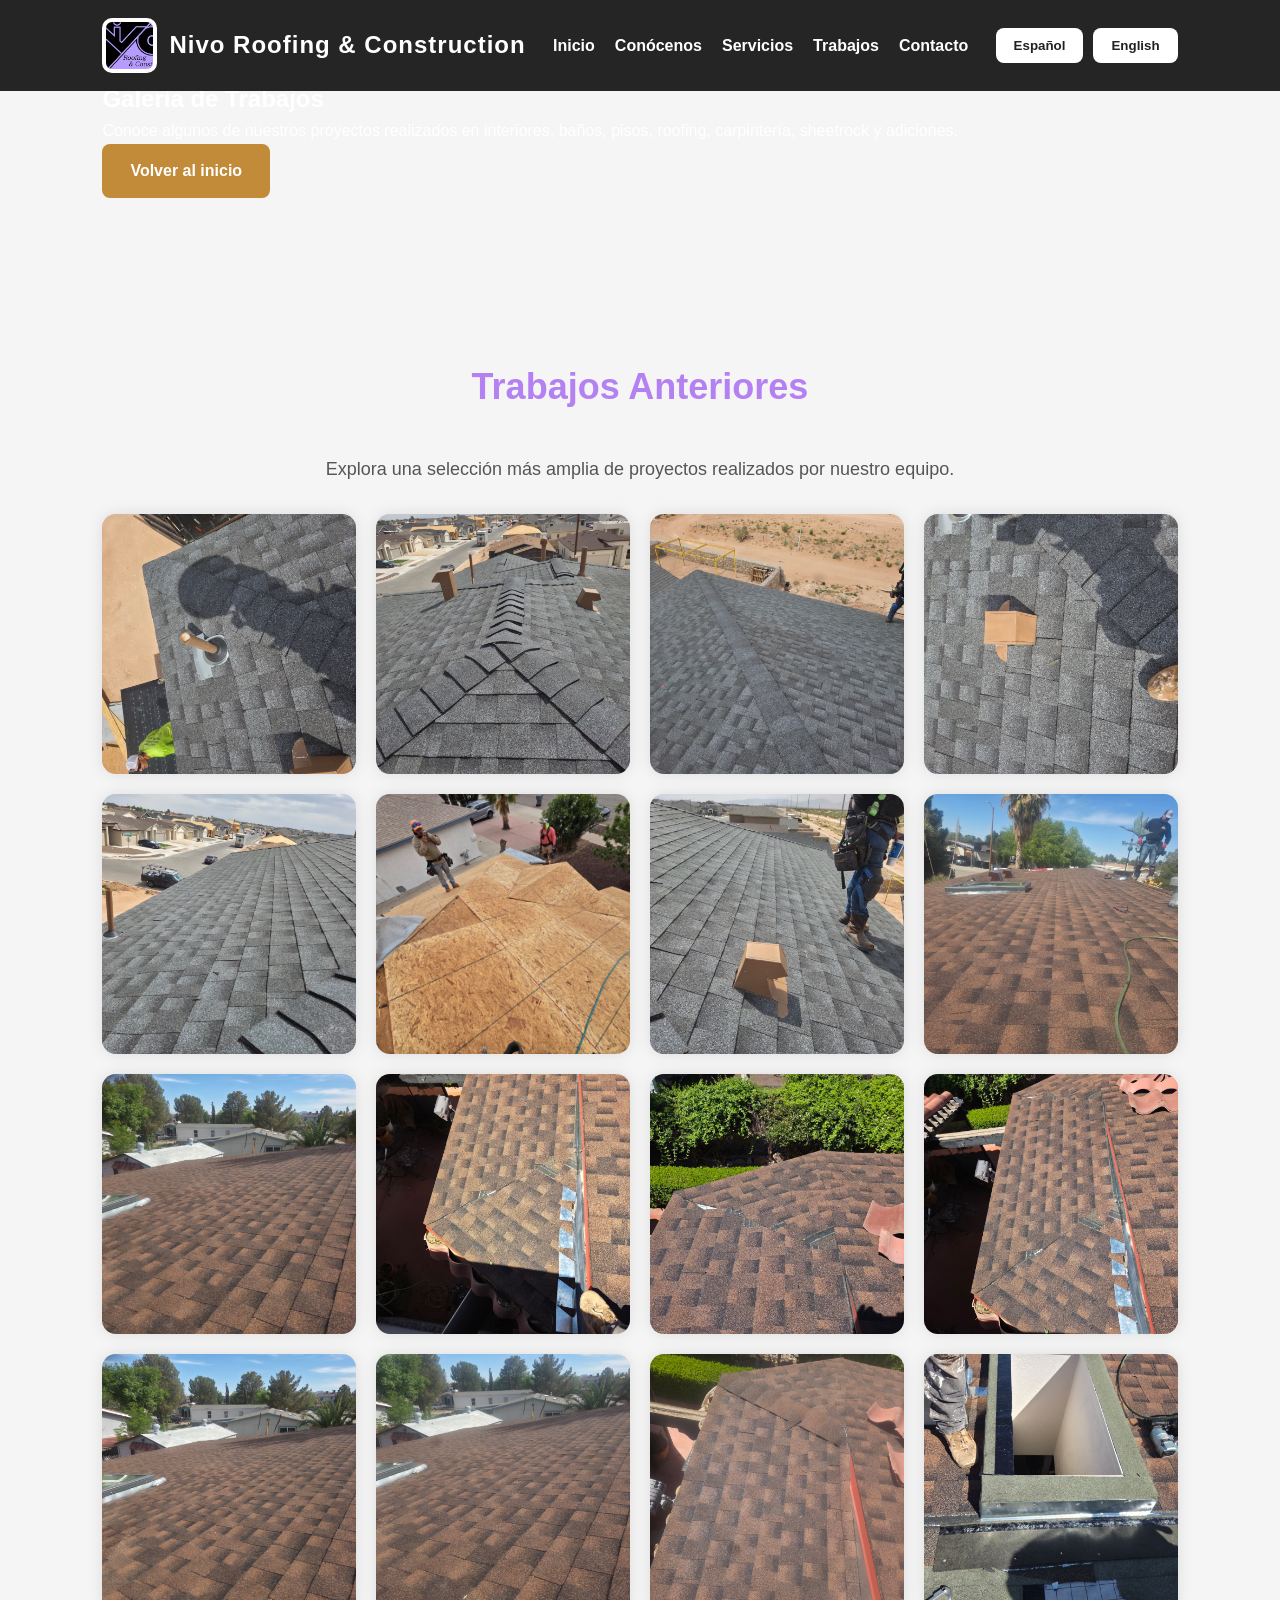
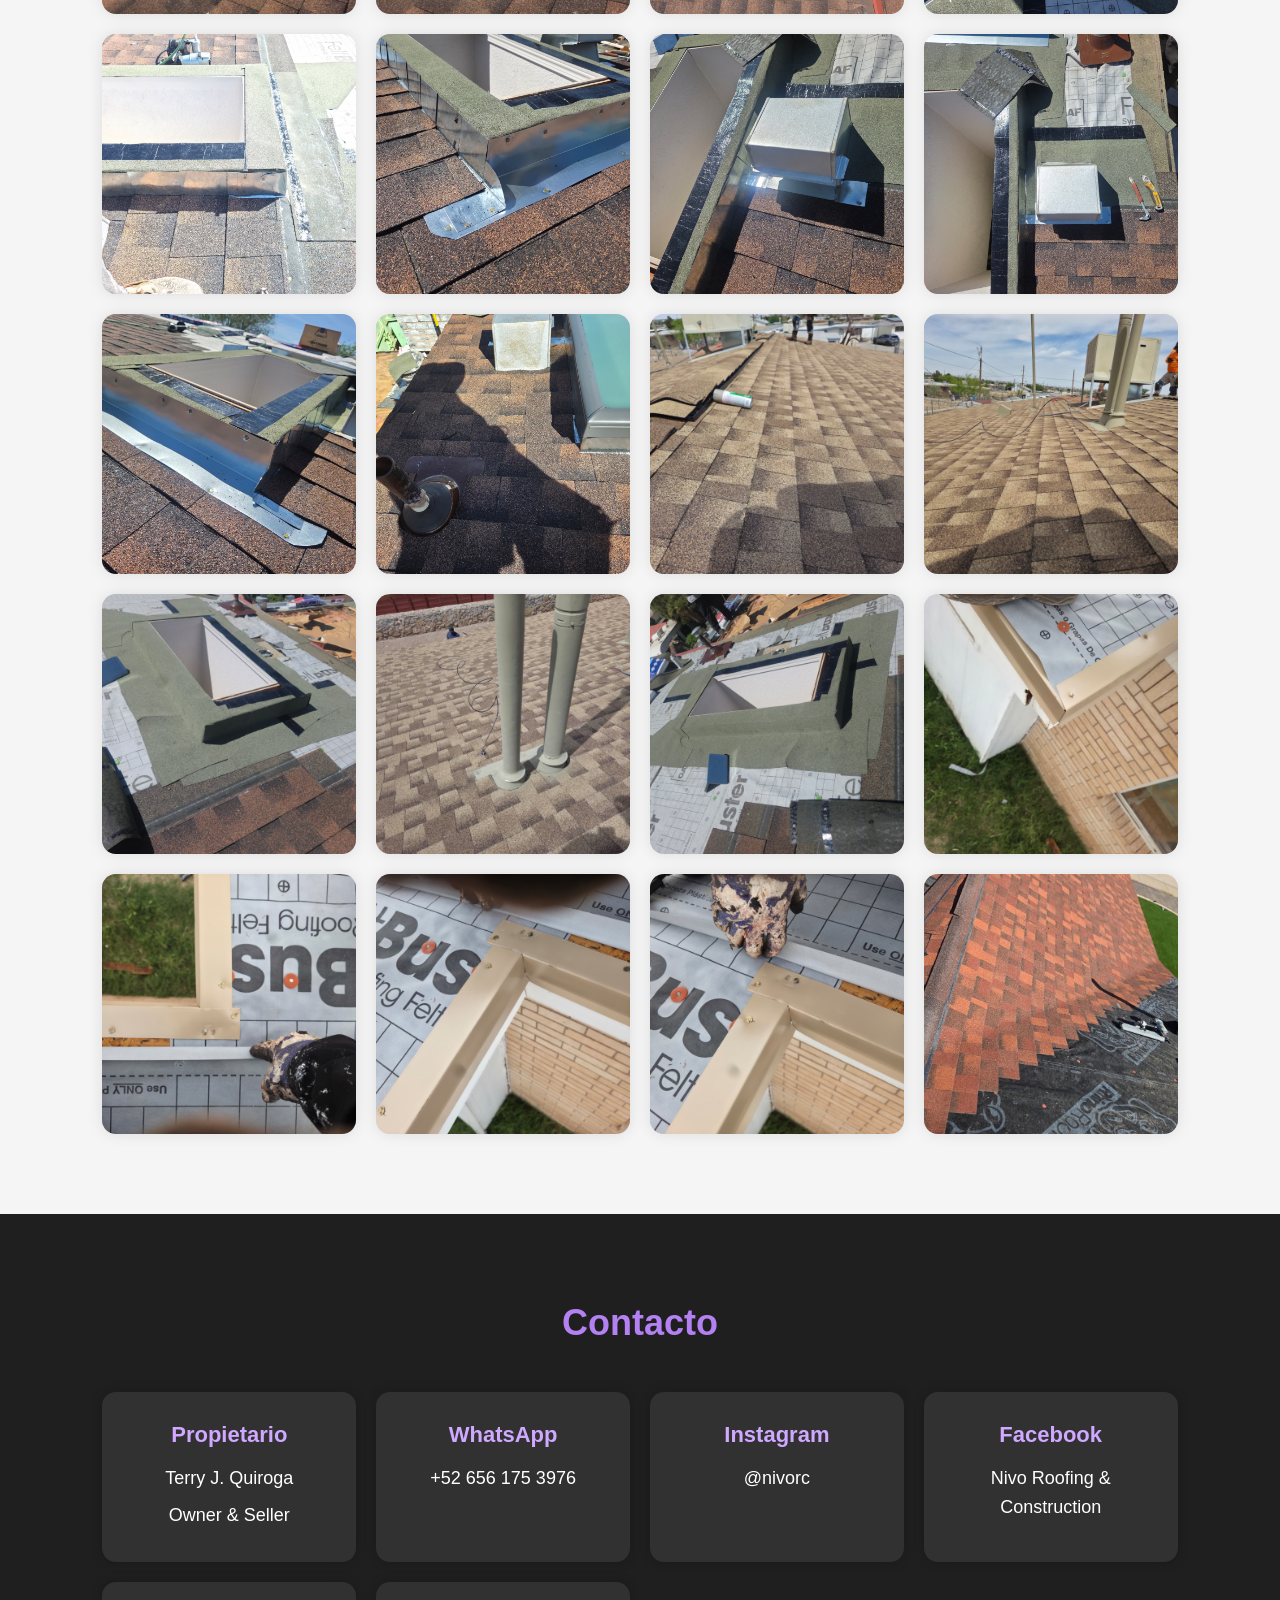
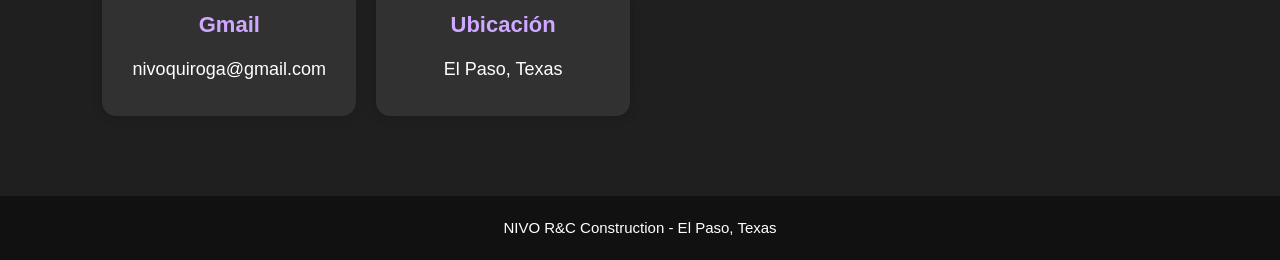
<file: index/galeria.html>
<!DOCTYPE html>
<html lang="es">
<head>
  <meta charset="UTF-8">
  <meta name="viewport" content="width=device-width, initial-scale=1.0">
  <title>Galería | Nivo Roofing & Construction</title>
  <link rel="stylesheet" href="style.css">
  <script src="index.js" defer></script>
</head>
<body>

  <header>
    <div class="topbar">
      <div class="logo">
        <img src="imagenes/logo.jpg" alt="Logo Nivo Roofing & Construction">
        <span>Nivo Roofing & Construction</span>
      </div>

      <nav class="nav-menu">
        <a href="index.html#inicio" id="nav-home">Inicio</a>
        <a href="index.html#conocenos" id="nav-about">Conócenos</a>
        <a href="index.html#servicios" id="nav-services">Servicios</a>
        <a href="galeria.html" id="nav-work">Trabajos</a>
        <a href="index.html#contacto" id="nav-contact">Contacto</a>
      </nav>

      <div class="lang-buttons">
        <button id="btn-es">Español</button>
        <button id="btn-en">English</button>
      </div>
    </div>
  </header>

  <section class="page-hero gallery-page-hero">
    <div class="hero-overlay">
      <h1 id="gallery-page-title">Galería de Trabajos</h1>
      <p id="gallery-page-text">
        Conoce algunos de nuestros proyectos realizados en interiores, baños, pisos, roofing, carpintería, sheetrock y adiciones.
      </p>
      <a href="index.html" class="gallery-button" id="gallery-page-button">Volver al inicio</a>
    </div>
  </section>

  <section class="gallery-page-section">
    <h2 class="section-title" id="gallery-title">Nuestros Trabajos</h2>
    <p class="gallery-subtitle" id="gallery-subtitle">
      Explora una selección más amplia de proyectos realizados por nuestro equipo.
    </p>

    <div class="gallery-grid gallery-grid-large">
      <div class="gallery-item"><img src="imagenes/trabajo1.jpg" alt="Trabajo 1"></div>
      <div class="gallery-item"><img src="imagenes/trabajo2.jpg" alt="Trabajo 2"></div>
      <div class="gallery-item"><img src="imagenes/trabajo3.jpg" alt="Trabajo 3"></div>
      <div class="gallery-item"><img src="imagenes/trabajo4.jpg" alt="Trabajo 4"></div>
      <div class="gallery-item"><img src="imagenes/trabajo5.jpg" alt="Trabajo 5"></div>
      <div class="gallery-item"><img src="imagenes/trabajo6.jpg" alt="Trabajo 6"></div>
      <div class="gallery-item"><img src="imagenes/trabajo7.jpg" alt="Trabajo 7"></div>
      <div class="gallery-item"><img src="imagenes/trabajo8.jpg" alt="Trabajo 8"></div>
      <div class="gallery-item"><img src="imagenes/trabajo9.jpg" alt="Trabajo 9"></div>
      <div class="gallery-item"><img src="imagenes/trabajo10.jpg" alt="Trabajo 10"></div>
      <div class="gallery-item"><img src="imagenes/trabajo11.jpg" alt="Trabajo 11"></div>
      <div class="gallery-item"><img src="imagenes/trabajo12.jpg" alt="Trabajo 12"></div>
      <div class="gallery-item"><img src="imagenes/trabajo13.jpg" alt="Trabajo 13"></div>
      <div class="gallery-item"><img src="imagenes/trabajo14.jpg" alt="Trabajo 14"></div>
      <div class="gallery-item"><img src="imagenes/trabajo15.jpg" alt="Trabajo 15"></div>
      <div class="gallery-item"><img src="imagenes/trabajo16.jpg" alt="Trabajo 16"></div>
      <div class="gallery-item"><img src="imagenes/trabajo17.jpg" alt="Trabajo 17"></div>
      <div class="gallery-item"><img src="imagenes/trabajo18.jpg" alt="Trabajo 18"></div>
      <div class="gallery-item"><img src="imagenes/trabajo19.jpg" alt="Trabajo 19"></div>
      <div class="gallery-item"><img src="imagenes/trabajo20.jpg" alt="Trabajo 20"></div>
      <div class="gallery-item"><img src="imagenes/trabajo21.jpg" alt="Trabajo 21"></div>
      <div class="gallery-item"><img src="imagenes/trabajo22.jpg" alt="Trabajo 22"></div>
      <div class="gallery-item"><img src="imagenes/trabajo23.jpg" alt="Trabajo 23"></div>
      <div class="gallery-item"><img src="imagenes/trabajo24.jpg" alt="Trabajo 24"></div>
      <div class="gallery-item"><img src="imagenes/trabajo25.jpg" alt="Trabajo 25"></div>
      <div class="gallery-item"><img src="imagenes/trabajo26.jpg" alt="Trabajo 26"></div>
      <div class="gallery-item"><img src="imagenes/trabajo27.jpg" alt="Trabajo 27"></div>
      <div class="gallery-item"><img src="imagenes/trabajo28.jpg" alt="Trabajo 28"></div>
      <div class="gallery-item"><img src="imagenes/trabajo29.jpg" alt="Trabajo 29"></div>
      <div class="gallery-item"><img src="imagenes/trabajo30.jpg" alt="Trabajo 30"></div>
      <div class="gallery-item"><img src="imagenes/trabajo31.jpg" alt="Trabajo 31"></div>
      <div class="gallery-item"><img src="imagenes/trabajo32.jpg" alt="Trabajo 32"></div>
    </div>
  </section>

  <section class="contact" id="contacto">
    <h2 class="section-title" id="contact-title">Contacto</h2>

    <div class="contact-container">
      <div class="contact-card">
        <h3 id="owner-title">Propietario</h3>
        <p>Terry J. Quiroga</p>
        <p id="owner-role">Owner & Seller</p>
      </div>

      <div class="contact-card">
        <h3>WhatsApp</h3>
        <p><a href="https://wa.me/526561753976" target="_blank">+52 656 175 3976</a></p>
      </div>

      <div class="contact-card">
        <h3>Instagram</h3>
        <p><a href="https://instagram.com/nivorc" target="_blank">@nivorc</a></p>
      </div>

      <div class="contact-card">
        <h3>Facebook</h3>
        <p>Nivo Roofing & Construction</p>
      </div>

      <div class="contact-card">
        <h3>Gmail</h3>
        <p><a href="mailto:nivoquiroga@gmail.com">nivoquiroga@gmail.com</a></p>
      </div>

      <div class="contact-card">
        <h3 id="location-title">Ubicación</h3>
        <p>El Paso, Texas</p>
      </div>
    </div>
  </section>

  <footer>
    <p id="footer-text">Nivo Roofing & Construction - El Paso, Texas</p>
  </footer>

</body>
</html>
</file>
<file: index/style.css>
*{
  margin: 0;
  padding: 0;
  box-sizing: border-box;
}

html{
  scroll-behavior: smooth;
}

body{
  font-family: Arial, Helvetica, sans-serif;
  background-color: #f5f5f5;
  color: #222;
  line-height: 1.6;
}

header{
  position: fixed;
  top: 0;
  left: 0;
  width: 100%;
  z-index: 1000;
  background-color: rgba(0, 0, 0, 0.85);
  backdrop-filter: blur(6px);
}

.topbar{
  display: flex;
  justify-content: space-between;
  align-items: center;
  padding: 18px 8%;
  flex-wrap: wrap;
  gap: 15px;
}

.logo{
  font-size: 28px;
  font-weight: bold;
  letter-spacing: 1px;
  color: white;
}

.nav-menu{
  display: flex;
  gap: 20px;
  flex-wrap: wrap;
  align-items: center;
}

.nav-menu a{
  color: white;
  text-decoration: none;
  font-weight: bold;
  transition: 0.3s;
}

.nav-menu a:hover{
  color: #c28b39;
}

.lang-buttons{
  display: flex;
  gap: 10px;
}

.lang-buttons button{
  border: none;
  padding: 10px 18px;
  border-radius: 8px;
  cursor: pointer;
  font-weight: bold;
  background-color: white;
  color: #222;
  transition: 0.3s;
}

.lang-buttons button:hover{
  background-color: #d9d9d9;
}

.hero{
  min-height: 100vh;
  background: linear-gradient(rgba(162, 0, 255, 0.65), rgba(0,0,0,0.65)),
  url('images/header.jpg') center/cover no-repeat;
  display: flex;
  align-items: center;
  justify-content: center;
  text-align: center;
  padding: 140px 8% 90px;
}

.hero-overlay{
  color: white;
  max-width: 900px;
}

.hero h1{
  font-size: 50px;
  margin-bottom: 20px;
}

.hero p{
  max-width: 850px;
  margin: 0 auto 25px;
  font-size: 20px;
}

.hero a{
  display: inline-block;
  background-color: #c28b39;
  color: white;
  text-decoration: none;
  padding: 14px 28px;
  border-radius: 8px;
  font-weight: bold;
  transition: 0.3s;
}

.hero a:hover{
  background-color: #a8742f;
}

section{
  padding: 80px 8%;
  scroll-margin-top: 110px;
}

.section-title{
  text-align: center;
  font-size: 36px;
  margin-bottom: 40px;
  color: #b481f3;
}

.about{
  background-color: white;
}

.about-grid{
  display: grid;
  grid-template-columns: repeat(auto-fit, minmax(280px, 1fr));
  gap: 25px;
}

.card{
  background-color: #f9f9f9;
  padding: 25px;
  border-radius: 14px;
  box-shadow: 0 0 15px rgba(0,0,0,0.08);
}

.card h3{
  margin-bottom: 15px;
  color: #b2792e;
  font-size: 24px;
}

.mission-vision{
  background-color: #efefef;
}

.gallery{
  background-color: white;
}

.gallery-grid{
  display: grid;
  grid-template-columns: repeat(auto-fit, minmax(250px, 1fr));
  gap: 20px;
}

.gallery-item{
  overflow: hidden;
  border-radius: 14px;
  box-shadow: 0 0 15px rgba(0,0,0,0.1);
  background-color: #ddd;
}

.gallery-item img{
  width: 100%;
  height: 260px;
  object-fit: cover;
  display: block;
  transition: 0.4s;
}

.gallery-item img:hover{
  transform: scale(1.05);
}

.contact{
  background-color: #1f1f1f;
  color: white;
  text-align: center;
}

.contact p{
  max-width: 800px;
  margin: auto;
  font-size: 20px;
}

footer{
  background-color: #111;
  color: white;
  text-align: center;
  padding: 20px;
  font-size: 15px;
}

@media (max-width: 992px){
  .topbar{
    flex-direction: column;
    justify-content: center;
    text-align: center;
  }

  .nav-menu{
    justify-content: center;
  }
}

@media (max-width: 768px){
  .hero{
    padding: 170px 6% 80px;
  }

  .hero h1{
    font-size: 36px;
  }

  .hero p{
    font-size: 18px;
  }

  .section-title{
    font-size: 30px;
  }

  .logo{
    font-size: 22px;
  }

  .nav-menu{
    gap: 12px;
  }

  .nav-menu a{
    font-size: 14px;
  }

  .lang-buttons button{
    padding: 8px 14px;
    font-size: 14px;
  }

  .gallery-item img{
    height: 220px;
  }
}
.logo{
  display: flex;
  align-items: center;
  gap: 12px;
  font-size: 24px;
  font-weight: bold;
  letter-spacing: 1px;
  color: white;
}

.logo img{
  width: 55px;
  height: 55px;
  object-fit: cover;
  border-radius: 10px;
  background-color: white;
  padding: 4px;
}

.contact{
  background-color: #1f1f1f;
  color: white;
  text-align: center;
}

.contact-container{
  display: grid;
  grid-template-columns: repeat(auto-fit, minmax(220px, 1fr));
  gap: 20px;
  margin-top: 30px;
}

.contact-card{
  background-color: rgba(255,255,255,0.08);
  padding: 25px;
  border-radius: 14px;
  box-shadow: 0 0 12px rgba(0,0,0,0.2);
}

.contact-card h3{
  color: #cfa8ff;
  margin-bottom: 12px;
  font-size: 22px;
}

.contact-card p{
  margin-bottom: 8px;
  font-size: 18px;
}

.contact-card a{
  color: white;
  text-decoration: none;
}

.contact-card a:hover{
  color: #cfa8ff;
}
.gallery-subtitle{
  text-align: center;
  max-width: 700px;
  margin: 0 auto 30px;
  font-size: 18px;
  color: #555;
}

.gallery-button-container{
  text-align: center;
  margin-top: 35px;
}

.gallery-button{
  display: inline-block;
  background-color: #c28b39;
  color: white;
  text-decoration: none;
  padding: 14px 28px;
  border-radius: 8px;
  font-weight: bold;
  transition: 0.3s;
}

.gallery-button:hover{
  background-color: #a8742f;
}

.logo{
  display: flex;
  align-items: center;
  gap: 12px;
  font-size: 24px;
  font-weight: bold;
  letter-spacing: 1px;
  color: white;
}

.logo img{
  width: 55px;
  height: 55px;
  object-fit: cover;
  border-radius: 10px;
  background-color: white;
  padding: 4px;
}

.contact-container{
  display: grid;
  grid-template-columns: repeat(auto-fit, minmax(220px, 1fr));
  gap: 20px;
  margin-top: 30px;
}

.contact-card{
  background-color: rgba(255,255,255,0.08);
  padding: 25px;
  border-radius: 14px;
  box-shadow: 0 0 12px rgba(0,0,0,0.2);
}

.contact-card h3{
  color: #cfa8ff;
  margin-bottom: 12px;
  font-size: 22px;
}

.contact-card p{
  margin-bottom: 8px;
  font-size: 18px;
}

.contact-card a{
  color: white;
  text-decoration: none;
}

.contact-card a:hover{
  color: #cfa8ff;
}


@media (max-width: 480px){
  .hero h1{
    font-size: 30px;
  }

  .hero p{
    font-size: 16px;
  }

  .card h3{
    font-size: 21px;
  }

  .contact p{
    font-size: 17px;
  }
}
</file>
